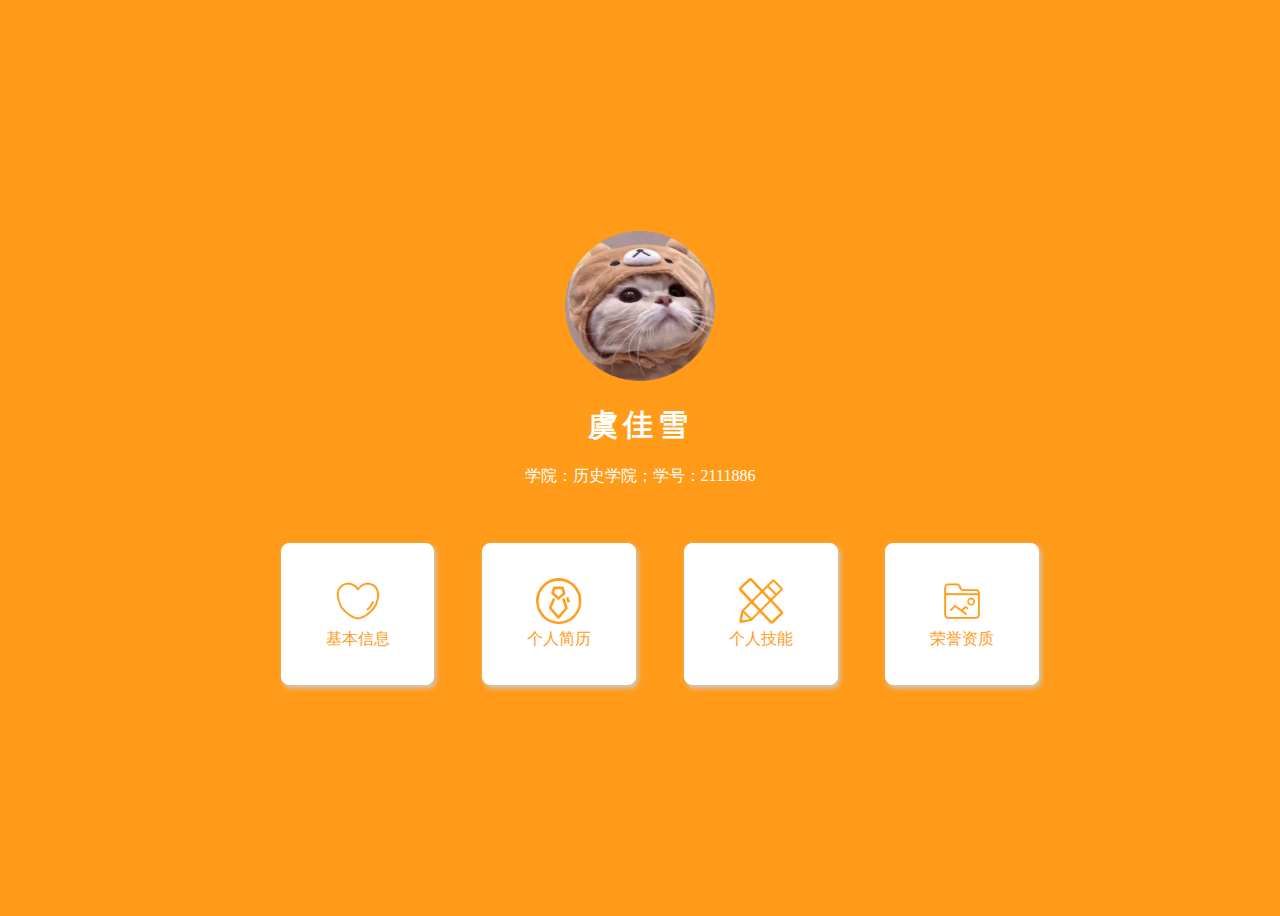
<file: index.html>
<!DOCTYPE html>
<html lang="en">
<head>
    <meta charset="UTF-8">
    <title>虞佳雪的个人网页</title>
    <link rel="stylesheet" type="text/css" href="css/style.css"/>
</head>
<body>
<div class="box">
    <div class="top">
        <img src="img/touxiang.jpg" alt="">
        <h3>虞佳雪</h3>
        <p>学院：历史学院；学号：2111886</p>
    </div>
    <div class="bottom">
        <ul>
            <li>
                <a href="xx.html">
                    <img src="img/ahIcon.png" alt="">
                    <span>基本信息</span>
                </a>
            </li>
            <li>
                <a href="jl.html">
                    <img src="img/ryIcon.png" alt="">
                    <span>个人简历</span>
                </a>
            </li>
            <li>
                <a href="ah.html">
                    <img src="img/jnIcon.png" alt="">
                    <span>个人技能</span>
                </a>
            </li>
            <li>
                <a href="ry.html">
                    <img src="img/zpIcon.png" alt="">
                    <span>荣誉资质</span>
                </a>
            </li>
        </ul>
    </div>
</div>
</body>
</html>
</file>
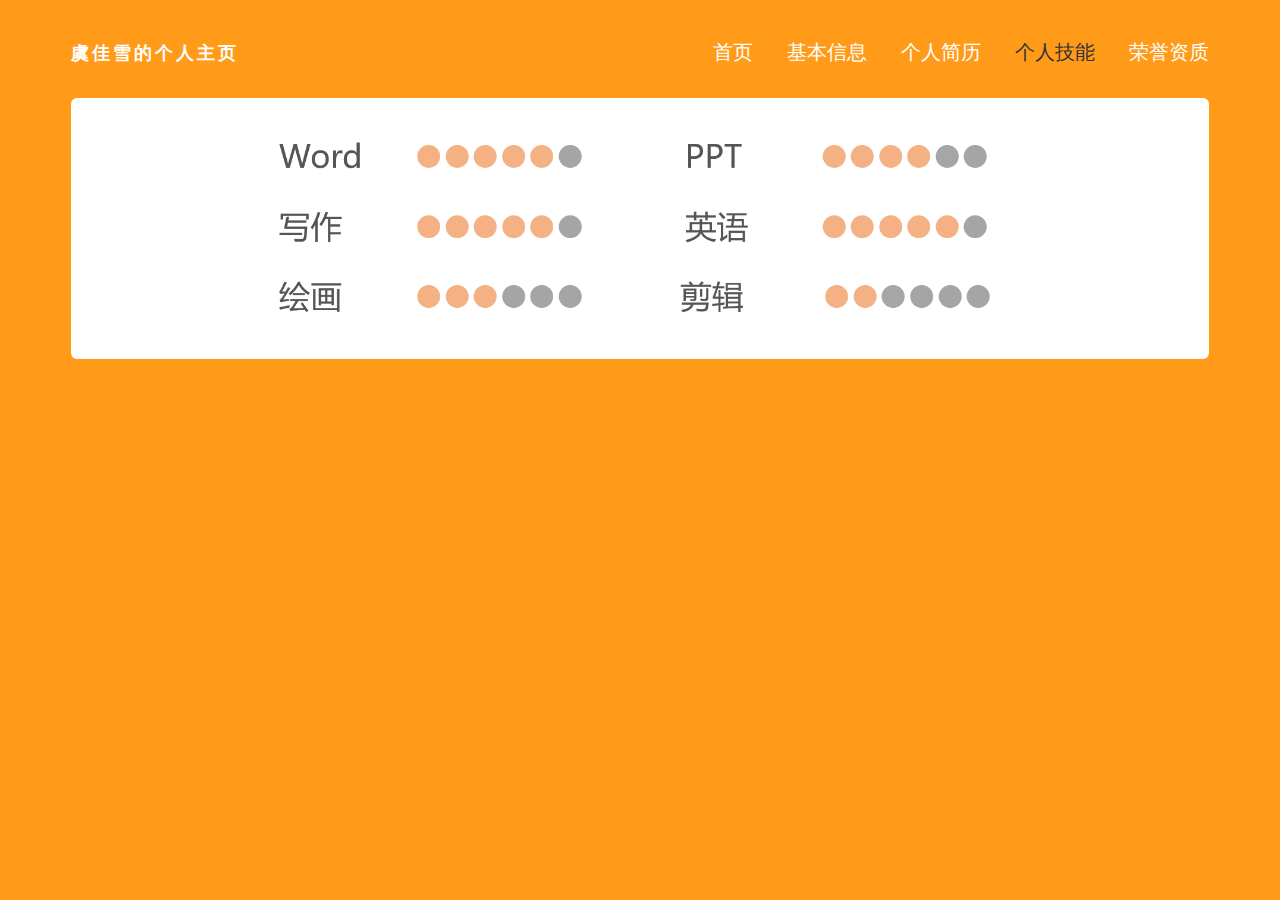
<file: ah.html>
<!DOCTYPE html>
<html lang="en">
<head>
    <meta charset="UTF-8">
    <title>个人技能</title>
    <link rel="stylesheet" type="text/css" href="css/style.css"/>
</head>
<body>
<div class="nav">
    <div class="logo">
        <h3>虞佳雪的个人主页</h3>
    </div>
    <div class="mune">
        <ul>
            <li>
                <a href="index.html">首页</a>
            </li>
            <li>
                <a href="xx.html">基本信息</a>
            </li>
            <li>
                <a href="jl.html">个人简历</a>
            </li>
            <li class="active">
                <a href="ah.html">个人技能</a>
            </li>
            <li>
                <a href="ry.html">荣誉资质</a>
            </li>
        </ul>
    </div>
</div>
<div class="ah-box">
    <a>
        <img src="img/1.png" alt="">
    </a>
</div>
</body>
</html>
</file>
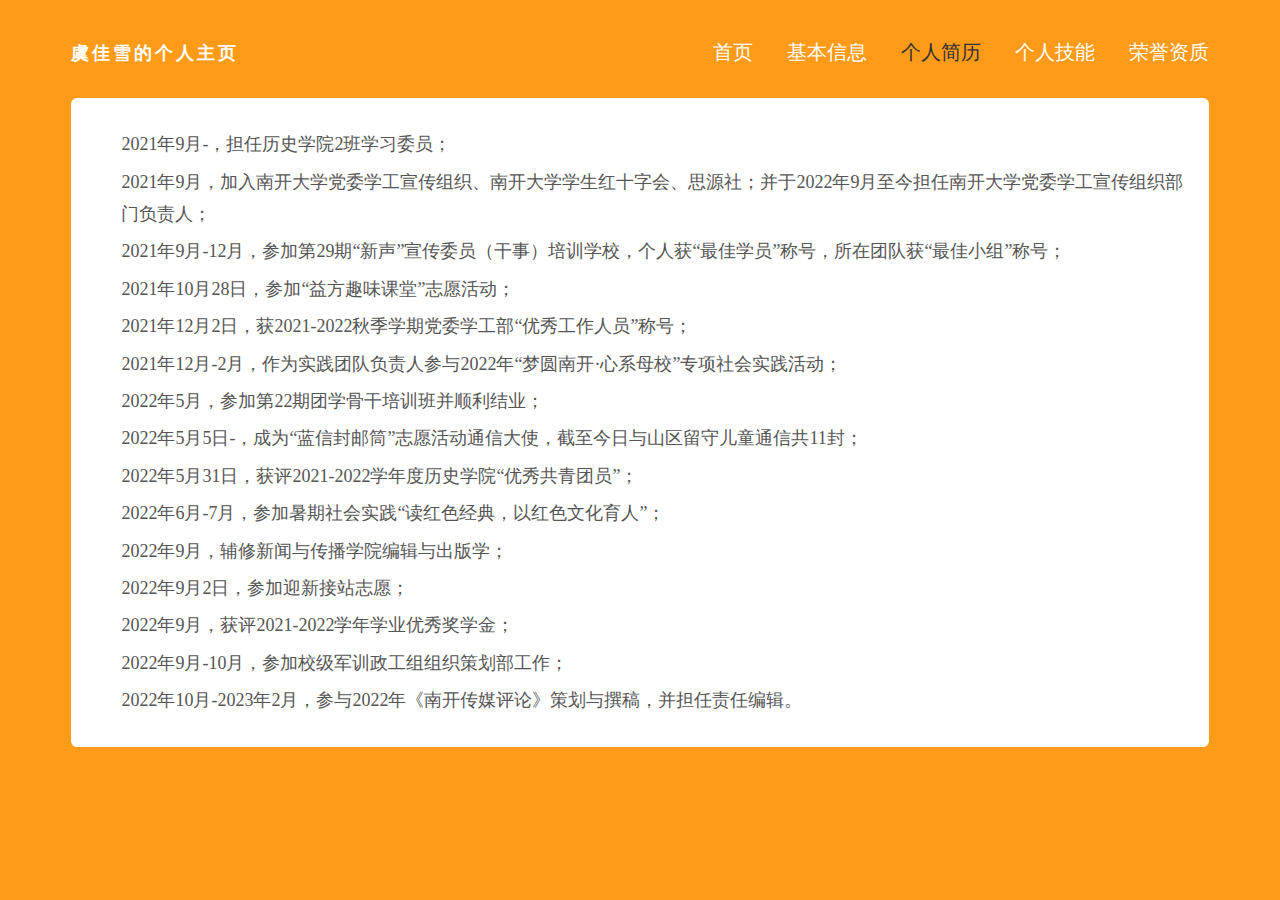
<file: jl.html>
<!DOCTYPE html>
<html lang="en">
<head>
    <meta charset="UTF-8">
    <title>个人简历</title>
    <link rel="stylesheet" type="text/css" href="css/style.css"/>
</head>
<body>
<div class="nav">
    <div class="logo">
        <h3>虞佳雪的个人主页</h3>
    </div>
    <div class="mune">
        <ul>
            <li>
                <a href="index.html">首页</a>
            </li>
            <li>
                <a href="xx.html">基本信息</a>
            </li>
            <li class="active">
                <a href="jl.html">个人简历</a>
            </li>
            <li>
                <a href="ah.html">个人技能</a>
            </li>
            <li>
                <a href="ry.html">荣誉资质</a>
            </li>
        </ul>
    </div>
</div>
<div class="jl-box">
    <div class="jl-text">
        <p>2021年9月-，担任历史学院2班学习委员；</p>
        <p>2021年9月，加入南开大学党委学工宣传组织、南开大学学生红十字会、思源社；并于2022年9月至今担任南开大学党委学工宣传组织部门负责人；</p>
        <p>2021年9月-12月，参加第29期“新声”宣传委员（干事）培训学校，个人获“最佳学员”称号，所在团队获“最佳小组”称号；</p>
        <p>2021年10月28日，参加“益方趣味课堂”志愿活动；</p>
        <p>2021年12月2日，获2021-2022秋季学期党委学工部“优秀工作人员”称号；</p>
        <p>2021年12月-2月，作为实践团队负责人参与2022年“梦圆南开·心系母校”专项社会实践活动；</p>
        <p>2022年5月，参加第22期团学骨干培训班并顺利结业；</p>
        <p>2022年5月5日-，成为“蓝信封邮筒”志愿活动通信大使，截至今日与山区留守儿童通信共11封；</p>
        <p>2022年5月31日，获评2021-2022学年度历史学院“优秀共青团员”；</p>
        <p>2022年6月-7月，参加暑期社会实践“读红色经典，以红色文化育人”；</p>
        <p>2022年9月，辅修新闻与传播学院编辑与出版学；</p>
        <p>2022年9月2日，参加迎新接站志愿；</p>
        <p>2022年9月，获评2021-2022学年学业优秀奖学金；</p>
        <p>2022年9月-10月，参加校级军训政工组组织策划部工作；</p>
        <p>2022年10月-2023年2月，参与2022年《南开传媒评论》策划与撰稿，并担任责任编辑。</p>
    </div>
</div>
</body>
</html>
</file>
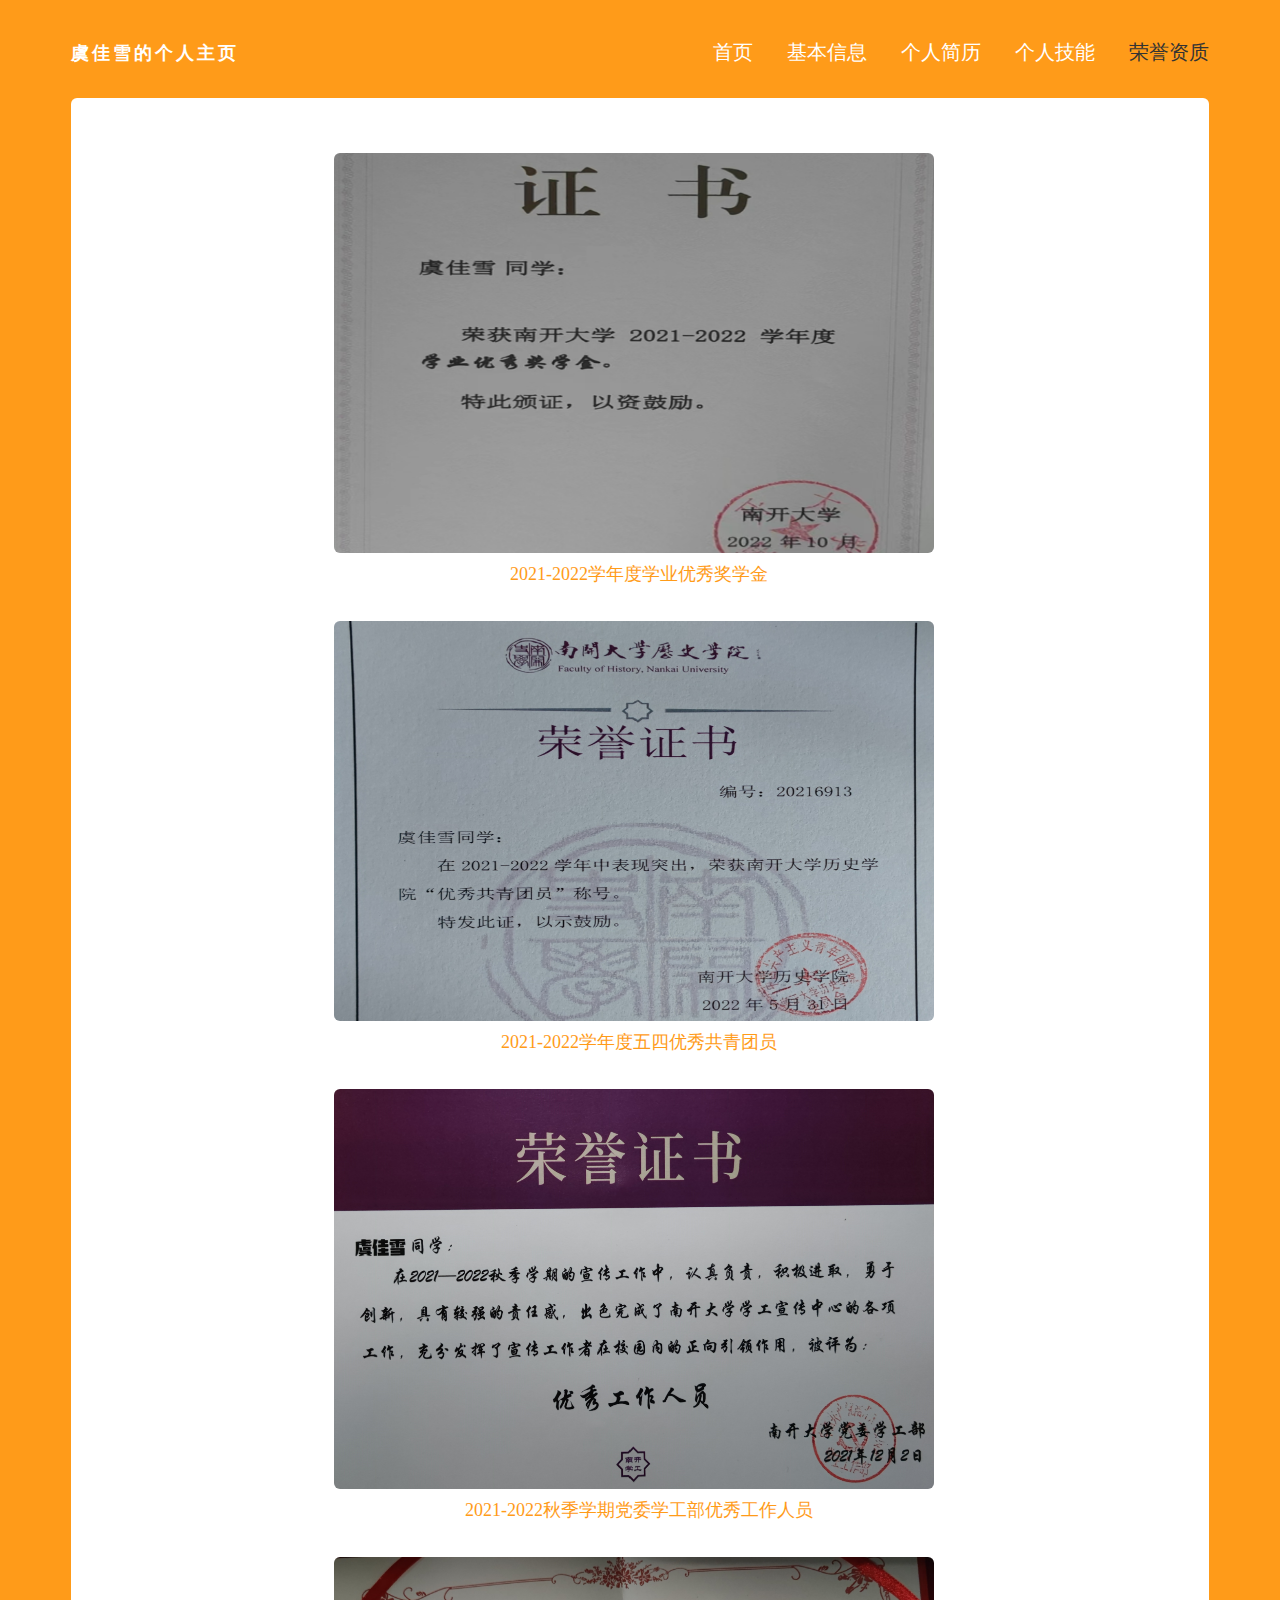
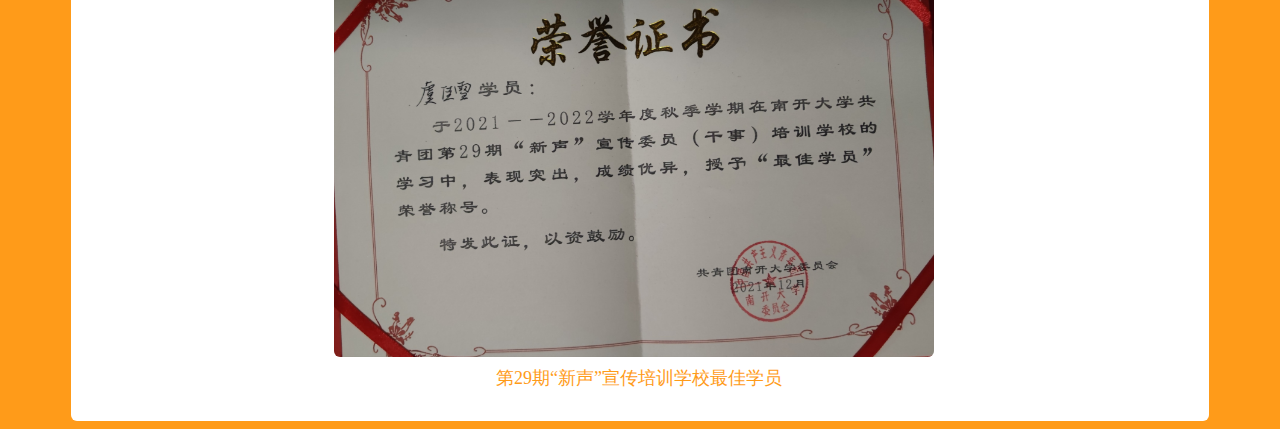
<file: ry.html>
<!DOCTYPE html>
<html lang="en">
<head>
    <meta charset="UTF-8">
    <title>荣誉资质</title>
    <link rel="stylesheet" type="text/css" href="css/style.css"/>
</head>
<body>
<div class="nav">
    <div class="logo">
        <h3>虞佳雪的个人主页</h3>
    </div>
    <div class="mune">
        <ul>
            <li>
                <a href="index.html">首页</a>
            </li>
            <li>
                <a href="xx.html">基本信息</a>
            </li>
            <li>
                <a href="jl.html">个人简历</a>
            </li>
            <li>
                <a href="ah.html">个人技能</a>
            </li>
            <li class="active">
                <a href="ry.html">荣誉资质</a>
            </li>
        </ul>
    </div>
</div>
<div class="ry-box">
    <ul>
        <li>
            <a>
                <img src="img/2.png" alt="">
                <span>2021-2022学年度学业优秀奖学金</span>
            </a>
        </li>
        <li>
            <a>
                <img src="img/3.png" alt="">
                <span>2021-2022学年度五四优秀共青团员</span>
            </a>
        </li>
        <li>
            <a>
                <img src="img/4.png" alt="">
                <span>2021-2022秋季学期党委学工部优秀工作人员</span>
            </a>
        </li>
        <li>
            <a>
                <img src="img/5.jpg" alt="">
                <span>第29期“新声”宣传培训学校最佳学员</span>
            </a>
        </li>
    </ul>
</div>
</body>
</html>
</file>
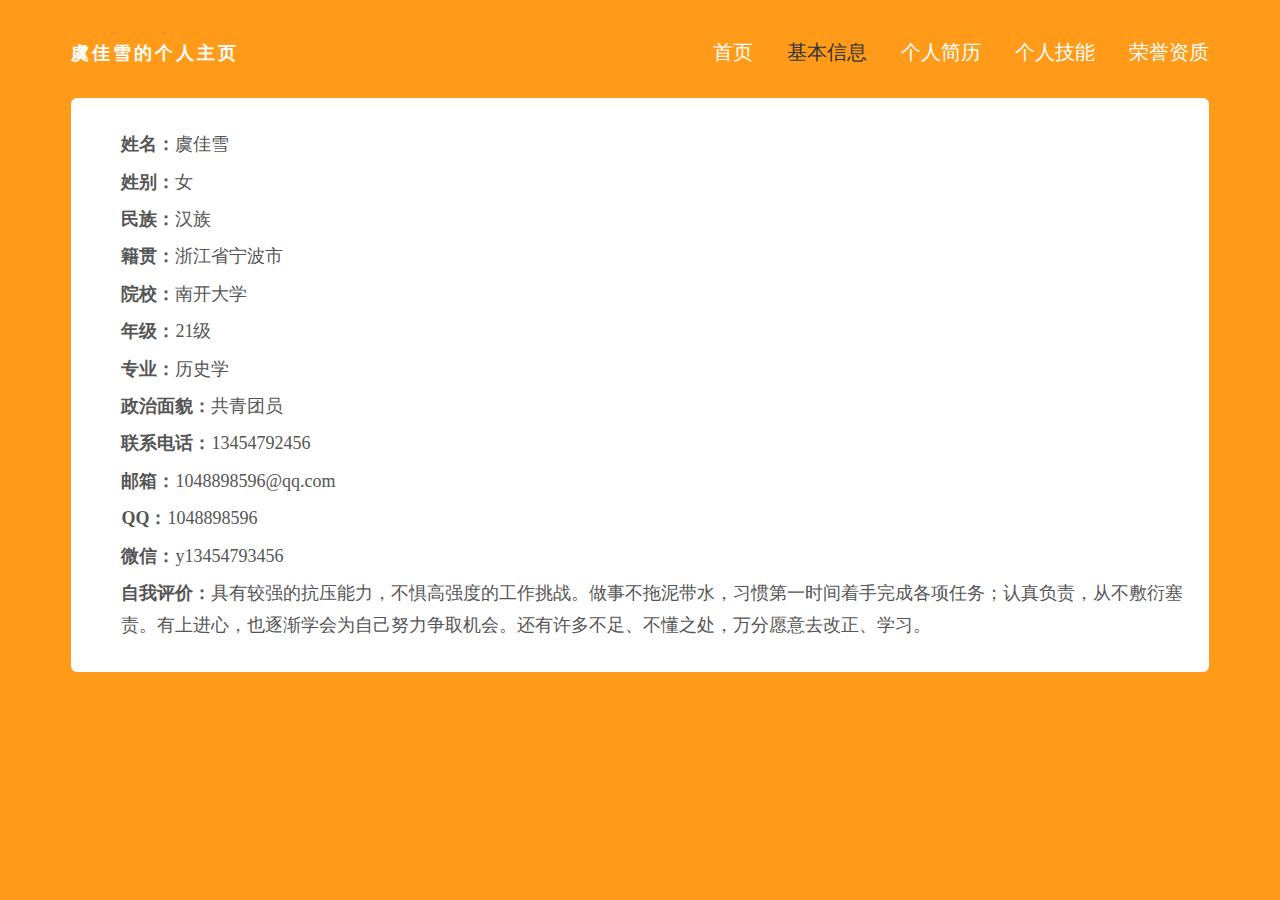
<file: xx.html>
<!DOCTYPE html>
<html lang="en">
<head>
    <meta charset="UTF-8">
    <title>基本信息</title>
    <link rel="stylesheet" type="text/css" href="css/style.css"/>
</head>
<body>
<div class="nav">
    <div class="logo">
        <h3>虞佳雪的个人主页</h3>
    </div>
    <div class="mune">
        <ul>
            <li>
                <a href="index.html">首页</a>
            </li>
            <li class="active">
                <a href="xx.html">基本信息</a>
            </li>
            <li>
                <a href="jl.html">个人简历</a>
            </li>
            <li>
                <a href="ah.html">个人技能</a>
            </li>
            <li>
                <a href="ry.html">荣誉资质</a>
            </li>
        </ul>
    </div>
</div>
<div class="xx-box">
    <div class="xx-text">
        <p><b>姓名：</b>虞佳雪</p>
        <p><b>姓别：</b>女</p>
        <p><b>民族：</b>汉族</p>
        <p><b>籍贯：</b>浙江省宁波市</p>
        <p><b>院校：</b>南开大学</p>
        <p><b>年级：</b>21级</p>
        <p><b>专业：</b>历史学</p>
        <p><b>政治面貌：</b>共青团员</p>
        <p><b>联系电话：</b>13454792456</p>
        <p><b>邮箱：</b>1048898596@qq.com</p>
        <p><b>QQ：</b>1048898596</p>
        <p><b>微信：</b>y13454793456</p>
        <p><b>自我评价：</b>具有较强的抗压能力，不惧高强度的工作挑战。做事不拖泥带水，习惯第一时间着手完成各项任务；认真负责，从不敷衍塞责。有上进心，也逐渐学会为自己努力争取机会。还有许多不足、不懂之处，万分愿意去改正、学习。</p>
    </div>
</div>
</body>
</html>
</file>
<file: css/style.css>
body{
    font-size: 16px;
    background: #FF9B19;
}
.box{
    display: flex;
    flex-wrap: wrap;
    align-content: center;
    width: 100%;
    height: 100vh;
    background: #FF9B19;
}
.top{
    width: 100%;
    text-align: center;
    color: #FFFFFF;
}
.top img{
    width: 150px;
    height: 150px;
    border-radius: 50%;
}
.top h3{
    font-size: 30px;
    margin: 20px 0;
    letter-spacing: 5px;
}
.bottom{
    width: 100%;
    margin-top: 40px;
}
.bottom ul{
    display: flex;
    flex-wrap: wrap;
    justify-content: space-between;
    width: 60%;
    margin: auto;
}
.bottom ul li{
    list-style: none;
    width: 20%;
    background: #FFFFFF;
    border: 1px solid #FFFFFF;
    border-radius: 8px;
    box-shadow: 2px 3px 5px #cccccc;
}
.bottom ul li a{
    display: flex;
    width: 100%;
    height: 140px;
    align-content: center;
    flex-wrap: wrap;
    text-decoration: none;
    color: #FF9B19;
    justify-content: center;
}
.bottom ul li img{
    width: 46px;
    height: 46px;
}
.bottom ul li span{
    display: block;
    width: 100%;
    text-align: center;
    margin-top: 5px;
}
/*导航*/
.nav{
    width: 90%;
    color: #FFFFFF;
    display: flex;
    justify-content: space-between;
    padding: 15px 0;
    margin: 0 auto;
}
.nav ul li a{
    text-decoration: none;
    color: #FFFFFF;
}
.logo h3{
    font-size: 18px;
    letter-spacing: 3px;
}
.mune ul li a{
    font-size: 20px;
}
.nav ul li{
    display: inline-block;
    margin-left: 30px;
}
.nav ul li a:hover{
    color: #333333;
}
.nav ul .active a{
    color: #333333;
}
.xx-box{
    width: 86%;
    margin: auto;
    background: #FFFFFF;
    padding: 2%;
    border-radius: 6px;
}
.xx-text{
    margin-left: 25px;
}
.xx-text p{
    font-size: 18px;
    margin: 5px 0;
    color: #555555;
    line-height: 1.8;
}
.jl-box{
    width: 86%;
    margin: auto;
    background: #FFFFFF;
    padding: 2%;
    border-radius: 6px;
}
.jl-text{
    margin-left: 25px;
}
.jl-text p{
    font-size: 18px;
    margin: 5px 0;
    color: #555555;
    line-height: 1.8;
}
.ah-box{
    width: 86%;
    margin:auto;
    background: #FFFFFF;
    padding: 2%;
    border-radius: 6px;
    justify-content: center;
    align-content: center;
}
.ah-box a{
    margin: auto auto;
    justify-content: center;
    align-content: center;
    display: flex;
    width: 100%;
    flex-wrap: wrap;
    text-decoration: none;
}
.ah-box a img{
    margin: auto auto;
    width: 70%;
}
.ry-box{
    width: 86%;
    margin: auto;
    background: #FFFFFF;
    padding: 2%;
    border-radius: 6px;
    flex-wrap: wrap;
}
.ry-box ul{
    display: flex;
    flex-wrap: wrap;
    justify-content: space-between;
    width: 60%;
    margin: auto;
}
.ry-box ul li{
    list-style: none;
    margin-top: 30px;
}
.ry-box img{
    width: 600px;
    height: 400px;
    border-radius: 6px;
}
.ry-box ul li span{
    display: block;
    width: 100%;
    text-align: center;
    margin: 5px;
    color: #FF9B19;
    font-size: 18px;
}
</file>
